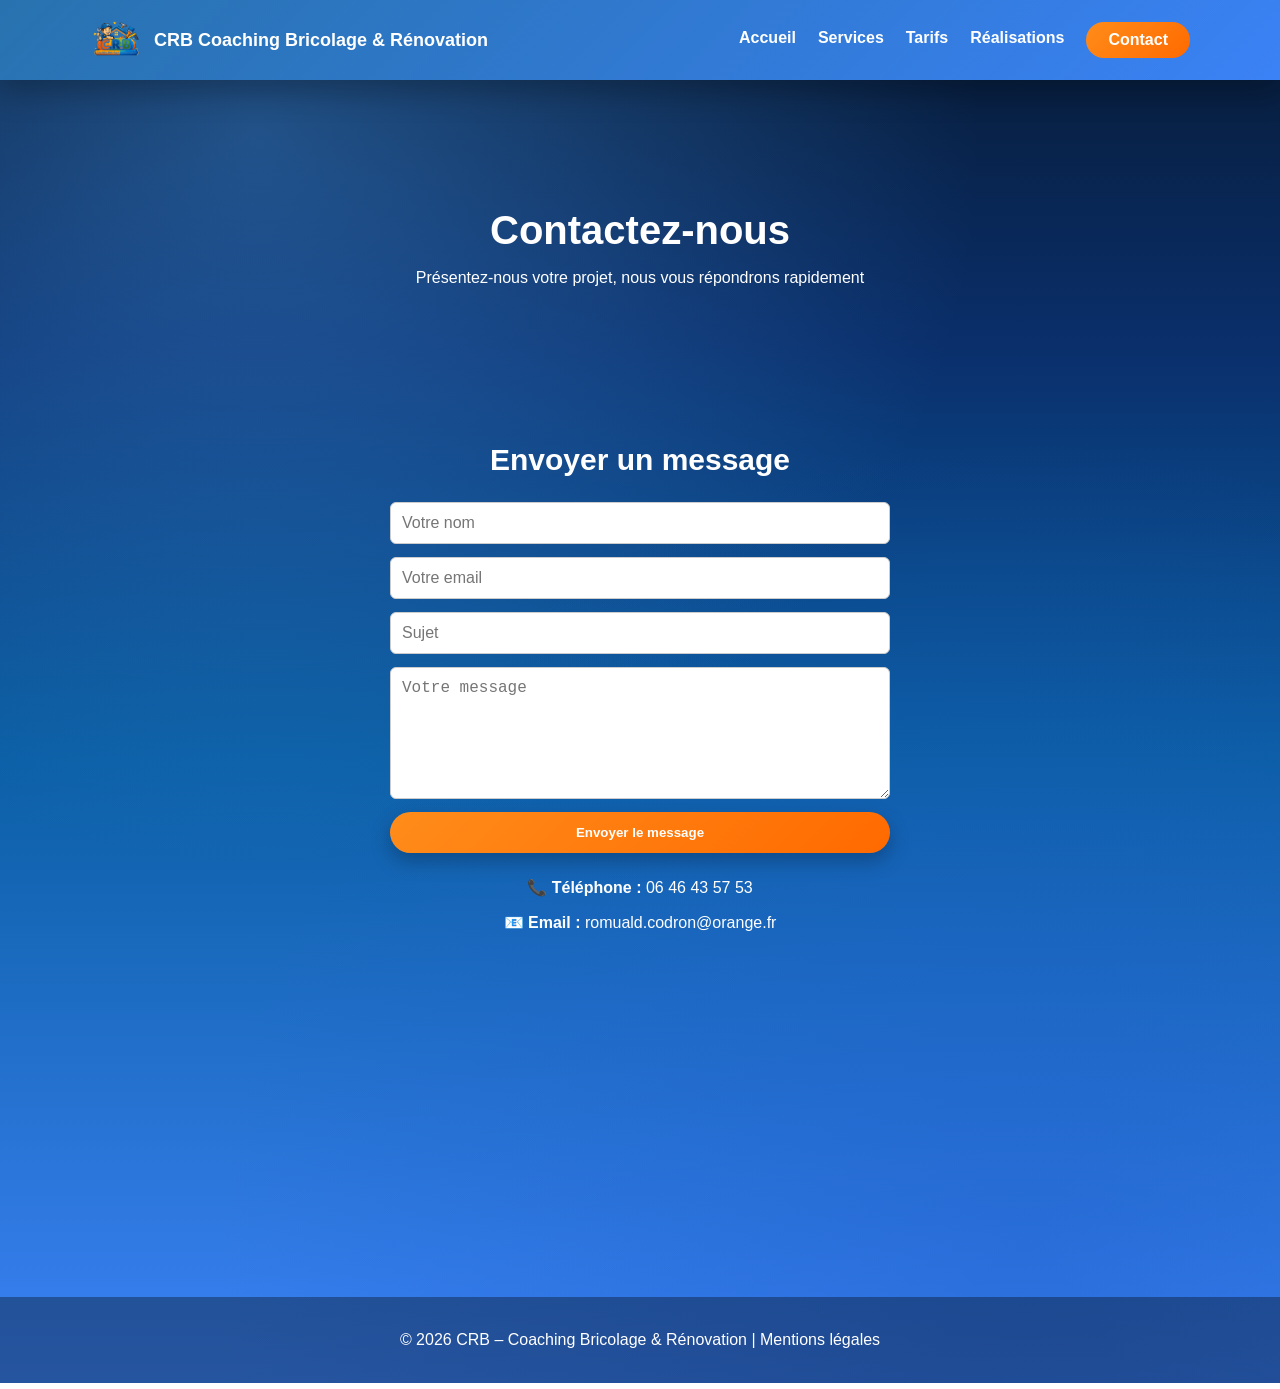
<file: contact.html>
<!DOCTYPE html>
<html lang="fr">
<head>
  <meta charset="UTF-8">
  <title>Contact – CRB Coaching Bricolage & Rénovation</title>
  <meta name="viewport" content="width=device-width, initial-scale=1.0">
  <meta name="description" content="Contactez CRB pour vos projets de bricolage et rénovation.">
  <link rel="stylesheet" href="style.css">
</head>
<body>

<!-- ===== HEADER / MENU ===== -->
<header class="topbar">
  <div class="container topbar-inner">
    <div class="brand">
      <img src="logo-crb.png" alt="CRB" class="brand-logo">
      <span class="brand-name">CRB Coaching Bricolage & Rénovation</span>
    </div>

    <nav class="main-nav">
      <a href="index.html" class="nav-link">Accueil</a>
      <a href="services.html" class="nav-link">Services</a>
      <a href="tarifs.html" class="nav-link">Tarifs</a>
      <a href="realisations.html" class="nav-link">Réalisations</a>
      <a href="contact.html" class="nav-cta">Contact</a>
    </nav>
  </div>
</header>

<!-- ===== HERO ===== -->
<section class="hero">
  <div class="container">
    <h1>Contactez-nous</h1>
    <p>Présentez-nous votre projet, nous vous répondrons rapidement</p>
  </div>
</section>

<!-- ===== CONTACT ===== -->
<section class="contact">
  <div class="container">

    <h2>Envoyer un message</h2>

    <!-- MESSAGE SUCCÈS -->
    <p class="success-msg" hidden>
      ✅ Message envoyé avec succès. Nous vous répondrons rapidement.
    </p>

    <!-- FORMULAIRE NETLIFY -->
    <form
      name="contact"
      method="POST"
      data-netlify="true"
      netlify-honeypot="bot-field"
      class="contact-form"
      action="/contact.html?success=1"
    >

      <!-- Champ Netlify obligatoire -->
      <input type="hidden" name="form-name" value="contact">

      <!-- Anti-spam -->
      <input type="text" name="bot-field" style="display:none">

      <input type="text" name="nom" placeholder="Votre nom" required>
      <input type="email" name="email" placeholder="Votre email" required>
      <input type="text" name="sujet" placeholder="Sujet" required>
      <textarea name="message" placeholder="Votre message" rows="6" required></textarea>

      <button type="submit" class="btn">Envoyer le message</button>
    </form>

    <!-- INFOS -->
    <div class="contact-infos">
      <p>📞 <strong>Téléphone :</strong> 06 46 43 57 53</p>
      <p>📧 <strong>Email :</strong> romuald.codron@orange.fr</p>
    </div>

    <!-- GOOGLE MAPS -->
    <div class="map">
      <iframe
        src="https://www.google.com/maps?q=Valenciennes&output=embed"
        width="100%"
        height="300"
        style="border:0;"
        allowfullscreen
        loading="lazy">
      </iframe>
    </div>

  </div>
</section>

<!-- ===== FOOTER ===== -->
<footer>
  <p>
    © 2026 CRB – Coaching Bricolage & Rénovation |
    <a href="mentions-legales.html" style="color:#fff;">Mentions légales</a>
  </p>
</footer>

<!-- ===== SCRIPT MESSAGE SUCCÈS ===== -->
<script>
  if (window.location.search.includes("success")) {
    const msg = document.querySelector(".success-msg");
    if (msg) msg.hidden = false;
  }
</script>

</body>
</html>
</file>
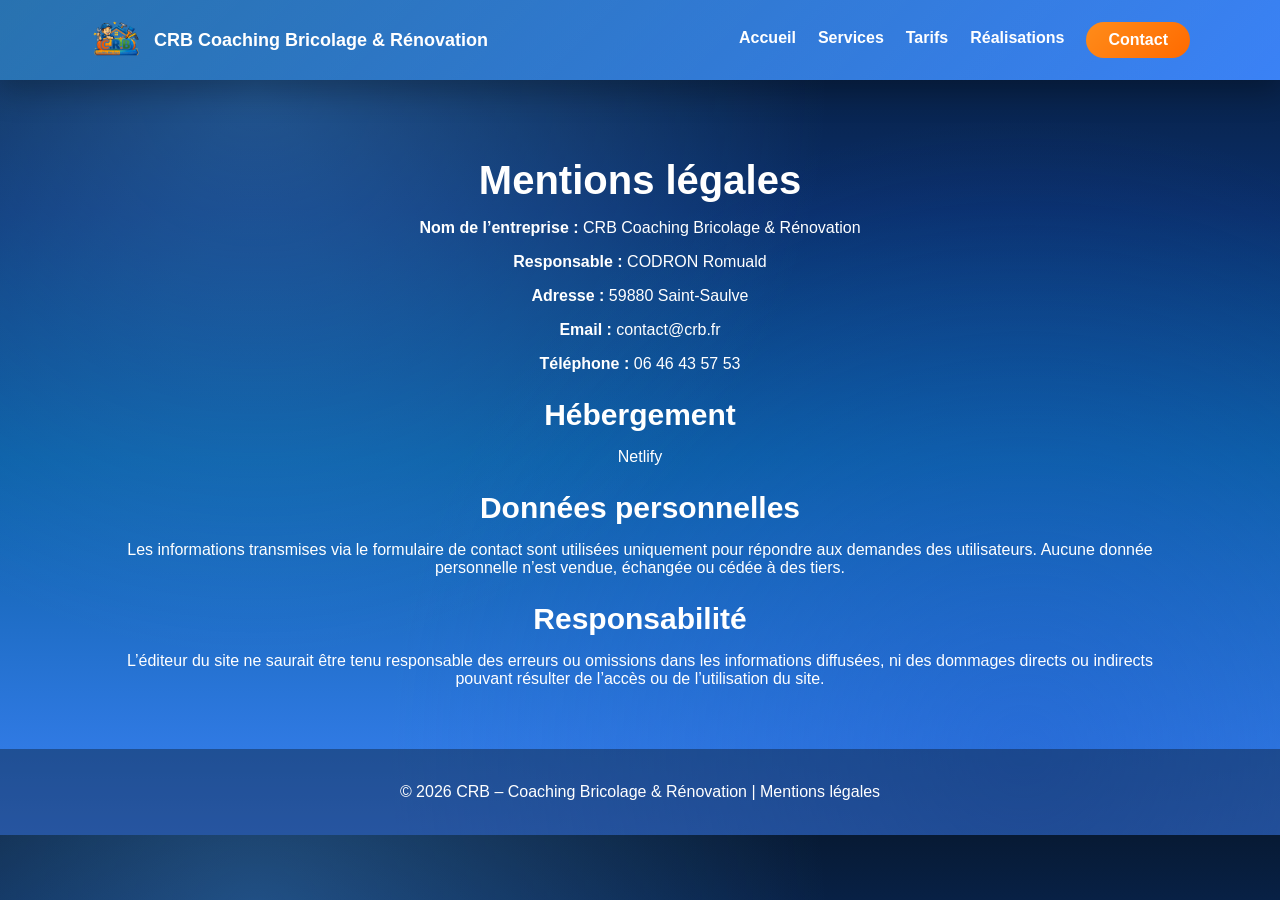
<file: mentions-legales.html>
<!DOCTYPE html>
<html lang="fr">
<head>
  <meta charset="UTF-8">
  <title>Mentions légales – CRB Coaching Bricolage & Rénovation</title>
  <meta name="viewport" content="width=device-width, initial-scale=1.0">
  <meta name="description" content="Mentions légales du site CRB Coaching Bricolage & Rénovation">
  <link rel="stylesheet" href="style.css">
</head>
<body>

<!-- ===== BANNIÈRE / MENU ===== -->
<header class="topbar">
  <div class="container topbar-inner">
    <div class="brand">
      <img src="logo-crb.png" alt="CRB" class="brand-logo">
      <span class="brand-name">CRB Coaching Bricolage & Rénovation</span>
    </div>

    <nav class="main-nav">
      <a href="index.html" class="nav-link">Accueil</a>
      <a href="services.html" class="nav-link">Services</a>
      <a href="tarifs.html" class="nav-link">Tarifs</a>
      <a href="realisations.html" class="nav-link">Réalisations</a>
      <a href="contact.php" class="nav-cta">Contact</a>
    </nav>
  </div>
</header>

<!-- ===== CONTENU ===== -->
<section>
  <div class="container">
    <h1>Mentions légales</h1>

    <p><strong>Nom de l’entreprise :</strong> CRB Coaching Bricolage & Rénovation</p>
    <p><strong>Responsable :</strong> CODRON Romuald</p>
    <p><strong>Adresse :</strong> 59880 Saint-Saulve</p>
    <p><strong>Email :</strong> contact@crb.fr</p>
    <p><strong>Téléphone :</strong> 06 46 43 57 53</p>

    <h2>Hébergement</h2>
    <p>Netlify</p>

    <h2>Données personnelles</h2>
    <p>
      Les informations transmises via le formulaire de contact sont utilisées uniquement
      pour répondre aux demandes des utilisateurs.
      Aucune donnée personnelle n’est vendue, échangée ou cédée à des tiers.
    </p>

    <h2>Responsabilité</h2>
    <p>
      L’éditeur du site ne saurait être tenu responsable des erreurs ou omissions
      dans les informations diffusées, ni des dommages directs ou indirects
      pouvant résulter de l’accès ou de l’utilisation du site.
    </p>
  </div>
</section>

<!-- ===== FOOTER ===== -->
<footer>
  <p>
    © 2026 CRB – Coaching Bricolage & Rénovation |
    <a href="mentions-legales.html" style="color:#fff;">Mentions légales</a>
  </p>
</footer>

</body>
</html>
</file>
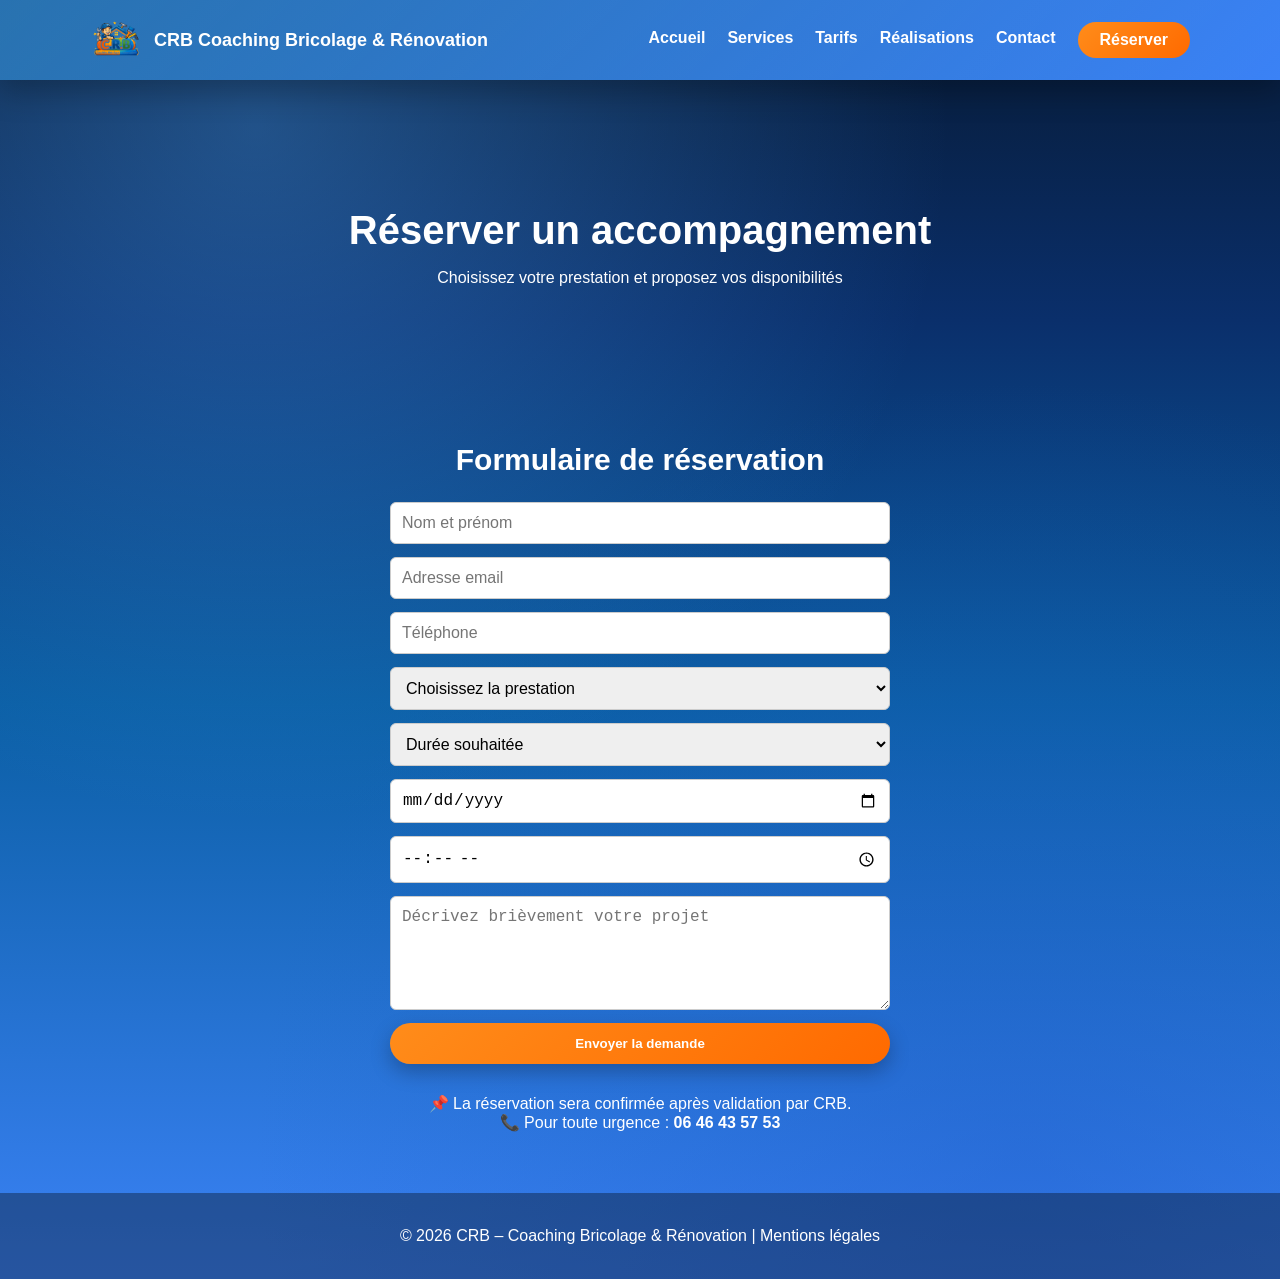
<file: reservation.html>
<!DOCTYPE html>
<html lang="fr">
<head>
  <meta charset="UTF-8">
  <title>Réservation – CRB Coaching Bricolage & Rénovation</title>
  <meta name="viewport" content="width=device-width, initial-scale=1.0">
  <meta name="description" content="Réservez votre coaching bricolage ou accompagnement chantier avec CRB.">
  <link rel="stylesheet" href="style.css">
</head>
<body>

<!-- ===== BANNIÈRE / MENU ===== -->
<header class="topbar">
  <div class="container topbar-inner">
    <div class="brand">
      <img src="logo-crb.png" alt="CRB" class="brand-logo">
      <span class="brand-name">CRB Coaching Bricolage & Rénovation</span>
    </div>

    <nav class="main-nav">
      <a href="index.html" class="nav-link">Accueil</a>
      <a href="services.html" class="nav-link">Services</a>
      <a href="tarifs.html" class="nav-link">Tarifs</a>
      <a href="realisations.html" class="nav-link">Réalisations</a>
      <a href="contact.php" class="nav-link">Contact</a>
      <a href="reservation.html" class="nav-cta">Réserver</a>
    </nav>
  </div>
</header>

<!-- ===== HERO ===== -->
<section class="hero">
  <div class="container">
    <h1>Réserver un accompagnement</h1>
    <p>Choisissez votre prestation et proposez vos disponibilités</p>
  </div>
</section>

<!-- ===== RÉSERVATION ===== -->
<section>
  <div class="container">

    <h2>Formulaire de réservation</h2>

    <form class="contact-form">

      <input type="text" placeholder="Nom et prénom" required>
      <input type="email" placeholder="Adresse email" required>
      <input type="tel" placeholder="Téléphone" required>

      <select required>
        <option value="">Choisissez la prestation</option>
        <option>Conseil & diagnostic</option>
        <option>Coaching bricolage</option>
        <option>Accompagnement chantier</option>
      </select>

      <select required>
        <option value="">Durée souhaitée</option>
        <option>3 heures</option>
        <option>5 heures</option>
        <option>10 heures</option>
        <option>Sur devis</option>
      </select>

      <input type="date" required>
      <input type="time" required>

      <textarea rows="5" placeholder="Décrivez brièvement votre projet"></textarea>

      <button type="submit" class="btn">Envoyer la demande</button>
    </form>

    <p style="margin-top:30px; font-size:16px;">
      📌 La réservation sera confirmée après validation par CRB.<br>
      📞 Pour toute urgence : <strong>06 46 43 57 53</strong>
    </p>

  </div>
</section>

<!-- ===== FOOTER ===== -->
<footer>
  <p>
    © 2026 CRB – Coaching Bricolage & Rénovation |
    <a href="mentions-legales.html" style="color:#fff;">Mentions légales</a>
  </p>
</footer>

</body>
</html>
</file>
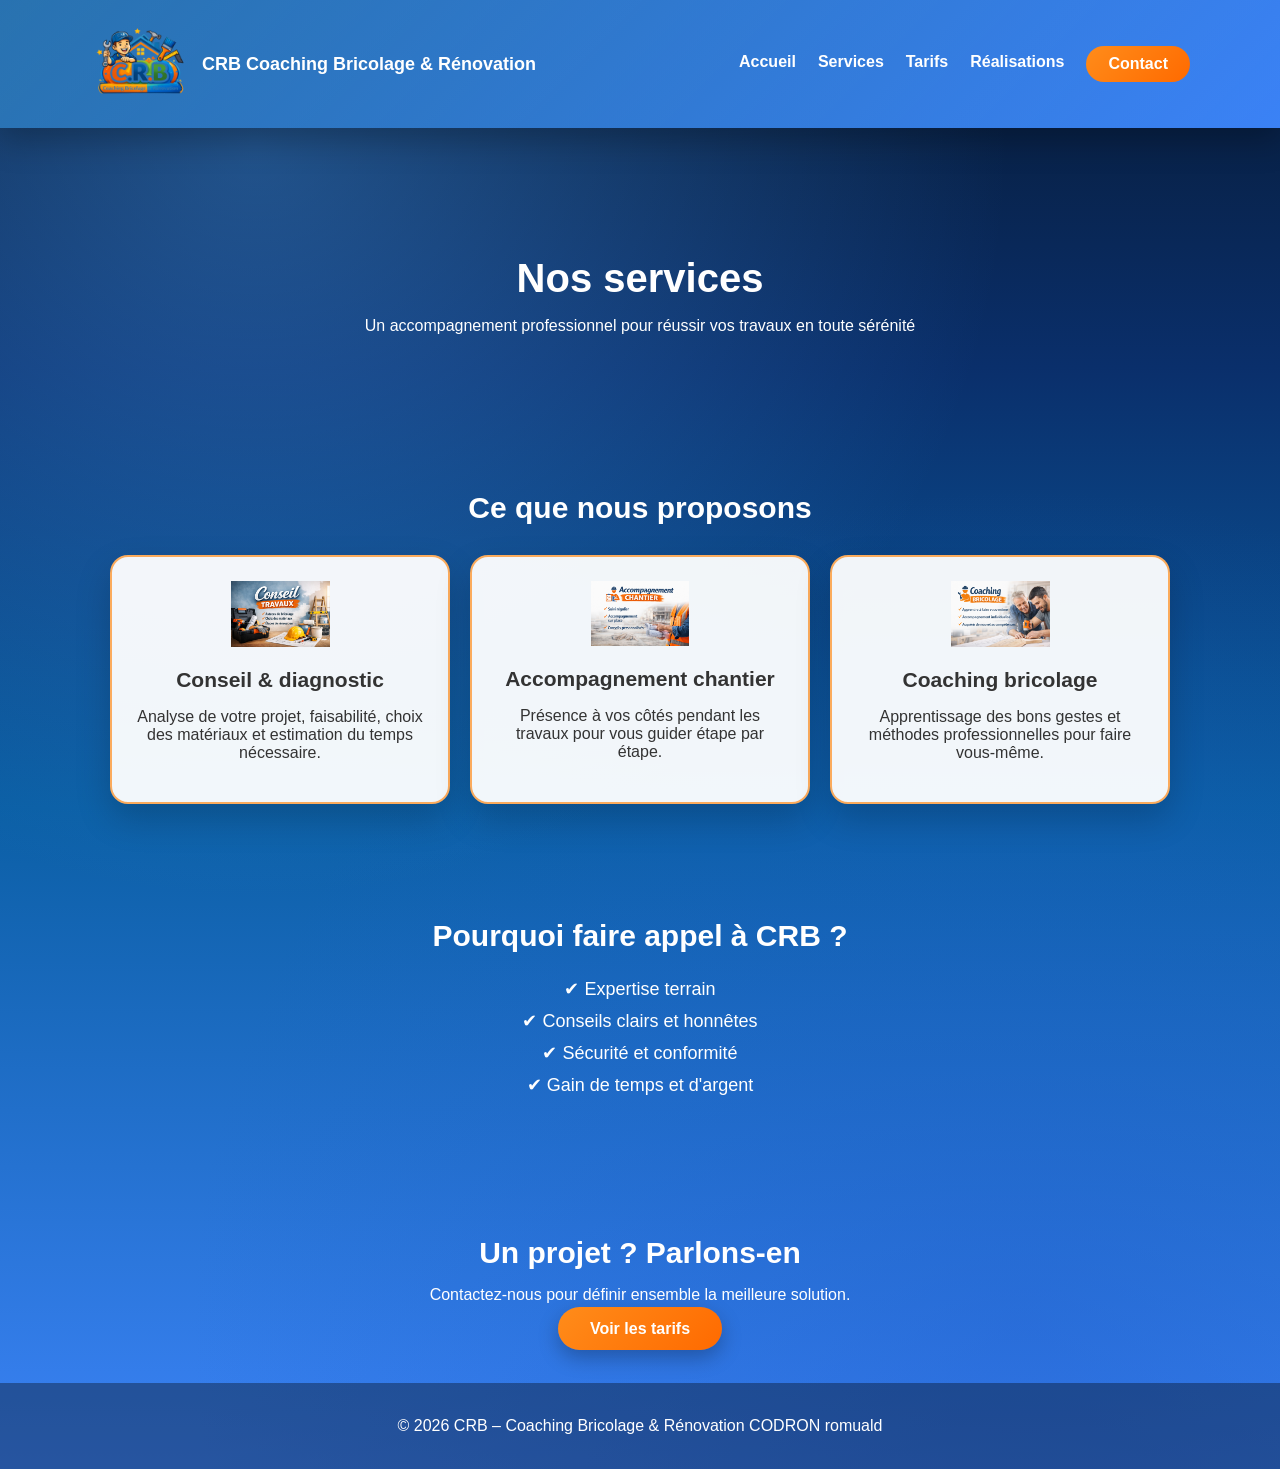
<file: services.html>
<!DOCTYPE html>
<html lang="fr">
  <head>
    <meta http-equiv="content-type" content="text/html; charset=UTF-8">
    <title>Services – CRB Coaching Bricolage &amp; Rénovation</title>
    <meta name="viewport" content="width=device-width, initial-scale=1.0">
    <meta name="description" content="Découvrez les services de coaching bricolage et rénovation proposés par CRB.">
    <link rel="stylesheet" href="style.css">
  </head>
  <body>
    <header class="topbar">
      <div class="container topbar-inner">
        <div class="brand"> <img src="logo-crb.png" alt="CRB" class="brand-logo"
            style="width: 100px; height: 100px;"> <span class="brand-name">CRB
            Coaching Bricolage &amp; Rénovation</span> </div>
        <nav class="main-nav"> <a href="index.html" class="nav-link">Accueil</a>
          <a href="services.html" class="nav-link">Services</a> <a href="tarifs.html"
            class="nav-link">Tarifs</a> <a href="realisations.html" class="nav-link">Réalisations</a>
          <a href="contact.html" class="nav-cta">Contact</a> </nav>
      </div>
    </header>
    <section class="hero">
      <div class="container">
        <h1>Nos services</h1>
        <p>Un accompagnement professionnel pour réussir vos travaux en toute
          sérénité</p>
      </div>
    </section>
    <section class="services">
      <div class="container">
        <h2>Ce que nous proposons</h2>
        <div class="tarifs-grid">
          <div class="card price-card"> <img src="Conseil%20travaux.jpg" alt="Conseil"
              class="price-icon" style="width: 100px; height: 66px;">
            <h3>Conseil &amp; diagnostic</h3>
            <p>Analyse de votre projet, faisabilité, choix des matériaux et
              estimation du temps nécessaire.</p>
          </div>
          <div class="card price-card highlight"> <img src="Accompagnement%20chantier.png"
              alt="Accompagnement" class="price-icon" style="width: 100px; height: 65px;">
            <h3>Accompagnement chantier</h3>
            <p>Présence à vos côtés pendant les travaux pour vous guider étape
              par étape.</p>
          </div>
          <div class="card price-card"> <img src="Coaching%20bricolage.png" alt="Coaching"
              class="price-icon" style="width: 100px; height: 66px;">
            <h3>Coaching bricolage</h3>
            <p>Apprentissage des bons gestes et méthodes professionnelles pour
              faire vous-même.</p>
          </div>
        </div>
      </div>
    </section>
    <section class="about">
      <div class="container">
        <h2>Pourquoi faire appel à CRB ?</h2>
        <ul class="points">
          <li>✔ Expertise terrain</li>
          <li>✔ Conseils clairs et honnêtes</li>
          <li>✔ Sécurité et conformité</li>
          <li>✔ Gain de temps et d'argent</li>
        </ul>
      </div>
    </section>
    <section class="contact">
      <div class="container">
        <h2>Un projet ? Parlons-en</h2>
        <p>Contactez-nous pour définir ensemble la meilleure solution.</p>
        <a href="tarifs.html" class="btn">Voir les tarifs</a> </div>
    </section>
    <footer class="footer">
      <div class="container">
        <p>© 2026 CRB – Coaching Bricolage &amp; Rénovation CODRON romuald</p>
      </div>
    </footer>
  </body>
</html>
</file>
<file: style.css>
/* =========================
   RESET & BASE
========================= */
* {
  box-sizing: border-box;
}

body {
  margin: 0;
  font-family: "Segoe UI", Arial, Helvetica, sans-serif;
  color: #ffffff;

  background:
    radial-gradient(circle at 20% 10%, rgba(80,170,255,0.35), transparent 45%),
    radial-gradient(circle at 80% 90%, rgba(30,90,200,0.4), transparent 50%),
    linear-gradient(180deg,
      #071a34 0%,
      #0a2f6b 25%,
      #0b5fa5 55%,
      #3b82f6 100%);
}

a {
  text-decoration: none;
  color: inherit;
}

/* =========================
   CONTAINER
========================= */
.container {
  max-width: 1100px;
  margin: 0 auto;
  padding: 0 20px;
}

/* =========================
   HEADER / MENU
========================= */
.topbar {
  position: sticky;
  top: 0;
  z-index: 1000;
  background:
    linear-gradient(135deg, rgba(255,255,255,0.12), rgba(255,255,255,0)),
    linear-gradient(135deg, #0b5fa5, #3b82f6);
  backdrop-filter: blur(8px);
  box-shadow: 0 12px 30px rgba(0,0,0,0.25);
}

.topbar-inner {
  display: flex;
  justify-content: space-between;
  align-items: center;
  padding: 14px 0;
}

.brand {
  display: flex;
  align-items: center;
  gap: 12px;
}

.brand-logo {
  height: 52px;
}

.brand-name {
  font-size: 18px;
  font-weight: bold;
}

/* =========================
   NAVIGATION
========================= */
.main-nav {
  display: flex;
  align-items: center;
  gap: 22px;
}

.nav-link {
  font-weight: 600;
  position: relative;
  padding-bottom: 4px;
}

.nav-link::after {
  content: "";
  position: absolute;
  left: 0;
  bottom: 0;
  width: 0;
  height: 3px;
  background: #ff8c1a;
  transition: width 0.3s ease;
}

.nav-link:hover::after {
  width: 100%;
}

.nav-cta {
  background: linear-gradient(135deg, #ff8c1a, #ff6a00);
  padding: 9px 22px;
  border-radius: 30px;
  font-weight: bold;
}

/* =========================
   HERO
========================= */
.hero {
  text-align: center;
  padding: 95px 20px 70px;
}

/* =========================
   TITRES
========================= */
h1, h2, h3 {
  margin-bottom: 16px;
  font-weight: 700;
}

h1 { font-size: 40px; }
h2 { font-size: 30px; }
h3 { font-size: 21px; }

/* =========================
   SECTIONS
========================= */
section {
  padding: 45px 0;
  text-align: center;
}

/* =========================
   BOUTONS
========================= */
.btn {
  background: linear-gradient(135deg, #ff8c1a, #ff6a00);
  color: #fff;
  padding: 13px 32px;
  border-radius: 30px;
  font-weight: bold;
  border: none;
  cursor: pointer;
  box-shadow: 0 8px 20px rgba(0,0,0,0.25);
  transition: transform 0.25s ease, box-shadow 0.25s ease;
}

.btn:hover {
  transform: translateY(-3px);
}

/* =========================
   LISTES (PUCES OK)
========================= */
.points {
  list-style: none;
  padding: 0;
  margin: 25px 0;
}

.points li {
  margin: 10px 0;
  font-size: 18px;
}

/* =========================
   TARIFS
========================= */
.tarifs-grid {
  display: grid;
  grid-template-columns: repeat(3, minmax(260px, 1fr));
  gap: 20px;
  margin-top: 30px;
  overflow: visible;
}

.price-card {
  background: rgba(255,255,255,0.95);
  color: #333;
  padding: 24px;
  border-radius: 18px;
  border: 2px solid rgba(255,140,26,0.7);
  box-shadow: 0 15px 35px rgba(0,0,0,0.18);
  max-width: 360px;
  margin: 0 auto;
  transition: transform 0.4s ease, box-shadow 0.4s ease;
  will-change: transform;
}

/* IMAGE TARIFS */
.price-card img {
  width: 100%;
  max-width: 160px;
  height: 120px;
  object-fit: contain;
  margin: 0 auto 15px;
  display: block;
  animation: floatTools 3s ease-in-out infinite;
}

.price {
  font-size: 30px;
  font-weight: bold;
  color: #ff8c1a;
}

/* =========================
   RÉALISATIONS
========================= */
.project-grid {
  display: grid;
  grid-template-columns: repeat(3, 1fr);
  gap: 20px;
  margin-top: 30px;
  overflow: visible;
}

.project-card {
  background: rgba(255,255,255,0.95);
  color: #333;
  border-radius: 18px;
  overflow: hidden;
  box-shadow: 0 15px 35px rgba(0,0,0,0.18);
  transition: transform 0.4s ease, box-shadow 0.4s ease;
}

.project-card img {
  width: 100%;
  height: 220px;
  object-fit: cover;
}

/* =========================
   ZOOM PLUS FORT (LECTURE)
========================= */
.price-card:hover,
.project-card:hover {
  transform: scale(1.12) translateY(-6px);
  box-shadow: 0 35px 65px rgba(0,0,0,0.45);
  z-index: 3;
}

/* OPTION PREMIUM : ATTÉNUER LES AUTRES */
.tarifs-grid:hover .price-card:not(:hover),
.project-grid:hover .project-card:not(:hover) {
  opacity: 0.65;
  transform: scale(0.96);
}

/* =========================
   FORMULAIRE CONTACT
========================= */
.contact-form {
  max-width: 500px;
  margin: 25px auto;
  display: flex;
  flex-direction: column;
}

.contact-form input,
.contact-form textarea,
.contact-form select {
  padding: 11px;
  margin-bottom: 13px;
  font-size: 16px;
  border-radius: 6px;
  border: 1px solid #ccc;
}

/* =========================
   FOOTER
========================= */
footer {
  background: rgba(0,0,0,0.35);
  text-align: center;
  padding: 18px;
}

/* =========================
   ANIMATION
========================= */
@keyframes floatTools {
  0%   { transform: translateY(0); }
  50%  { transform: translateY(-8px); }
  100% { transform: translateY(0); }
}

/* =========================
   RESPONSIVE
========================= */
@media (max-width: 900px) {

  .topbar-inner {
    flex-direction: column;
    gap: 12px;
  }

  .main-nav {
    flex-wrap: wrap;
    justify-content: center;
    gap: 14px;
  }

  .tarifs-grid,
  .project-grid {
    grid-template-columns: 1fr;
  }

  h1 { font-size: 32px; }
  h2 { font-size: 25px; }
}
</file>
